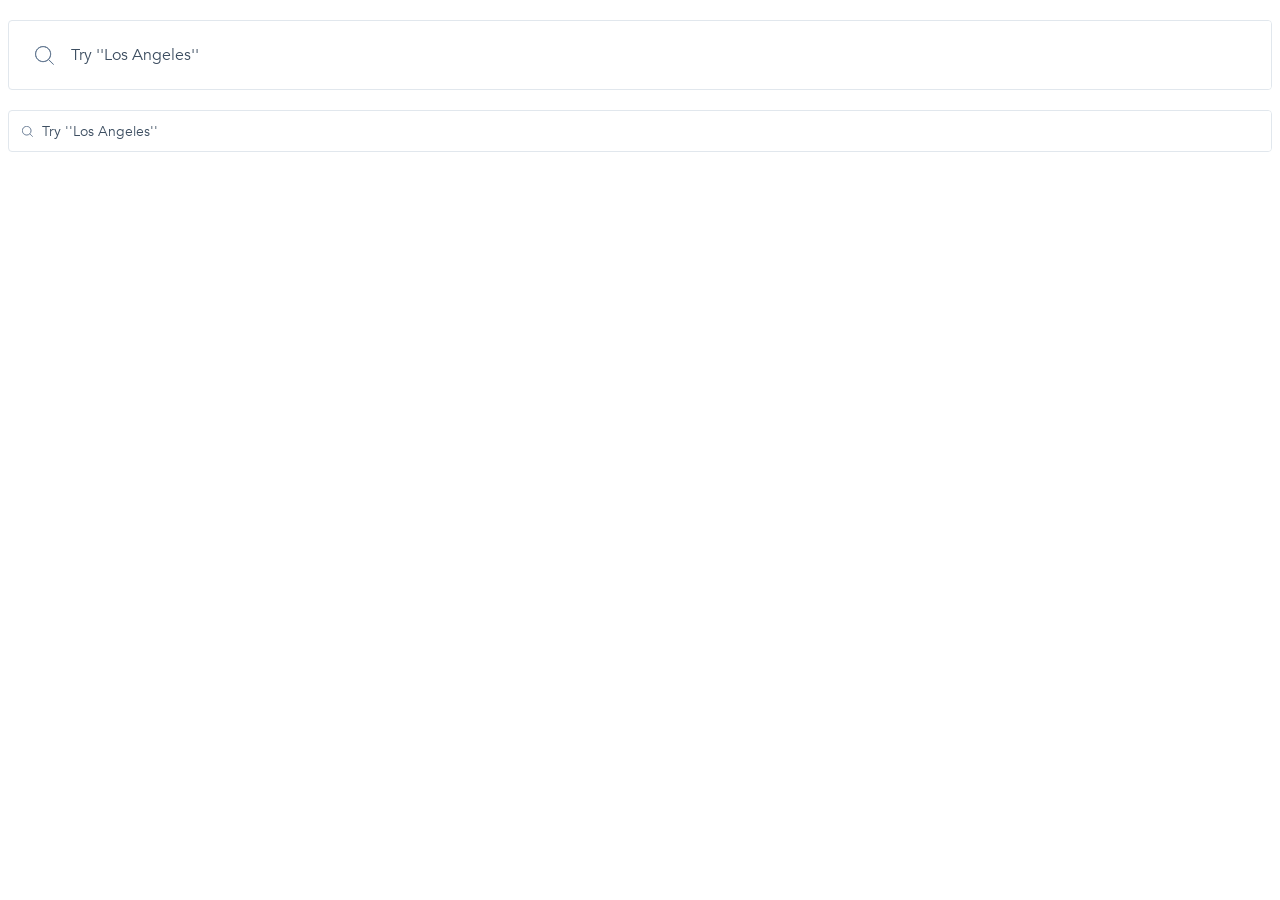
<file: index.html>
<!doctype html><html lang="en"><head><meta charset="utf-8"><meta name="viewport" content="width=device-width, user-scalable=no, initial-scale=1.0, maximum-scale=1.0, minimum-scale=1.0"><meta http-equiv="X-UA-Compatible" content="ie=edge"><title>Document</title><link rel="stylesheet" href="index.0293616b.css"></head><body> <form data-qa="big" class="big_form_city"> <div class="icon_big"></div> <input class="big_input_city" type="text" data-qa="keypress" placeholder="Try ''Los Angeles''"> </form> <form data-qa="small" class="small_form_city"> <div class="icon_small"></div> <input class="small_input_city" type="text" data-qa="hover" placeholder="Try ''Los Angeles''"> </form> </body></html>
</file>
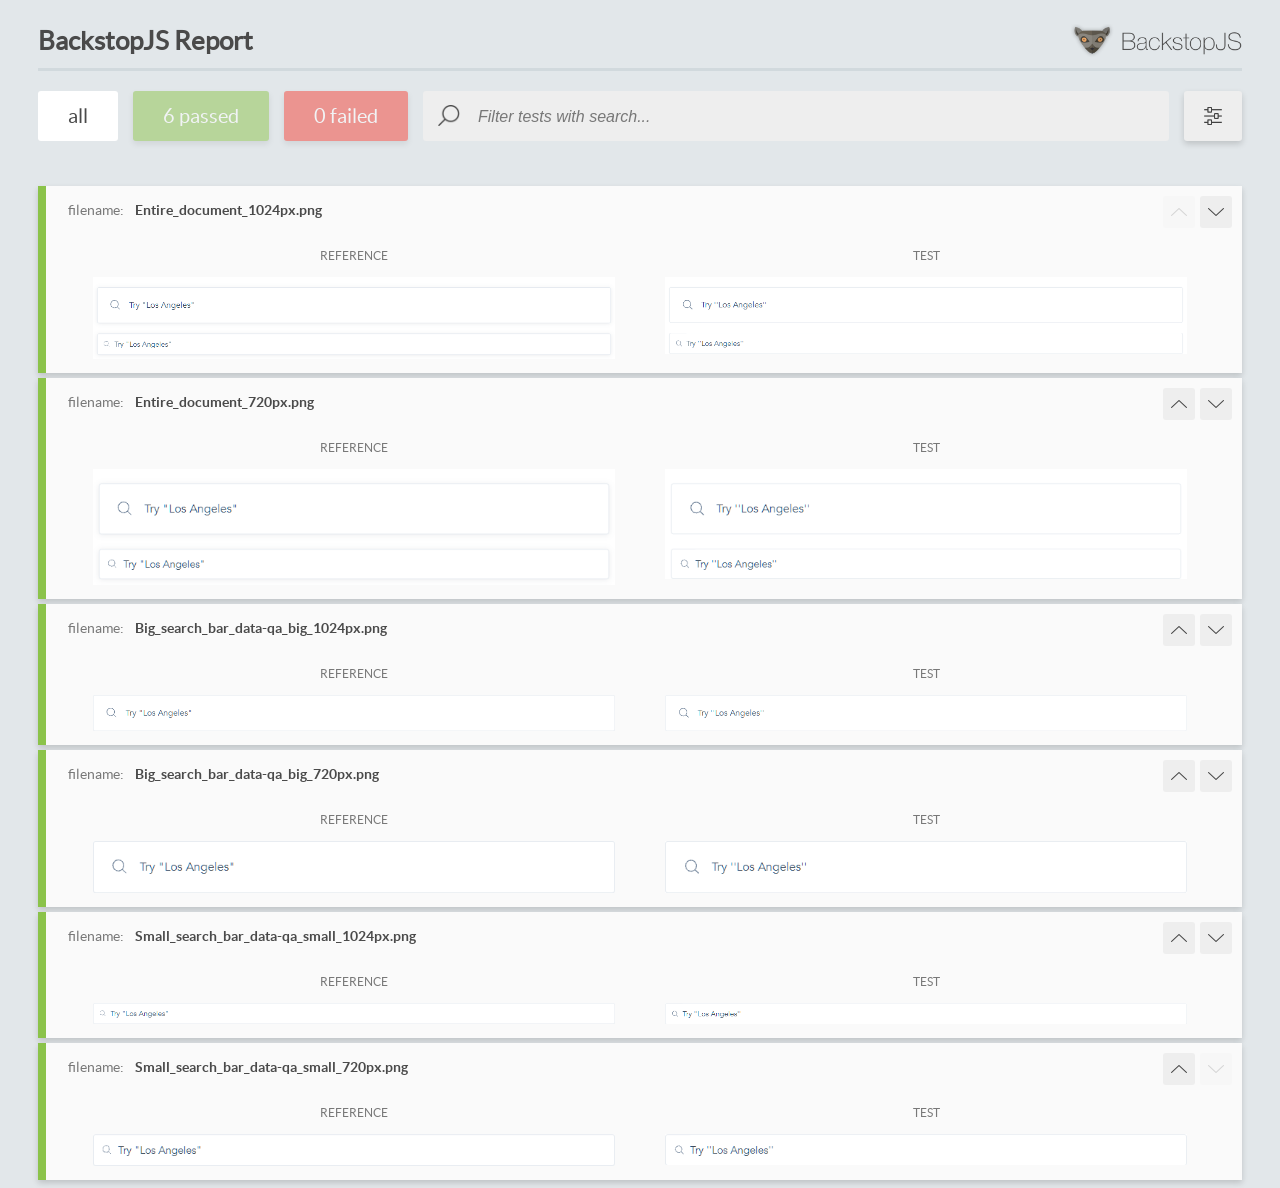
<file: report/html_report/index.html>
<!DOCTYPE html>
<html>
  <head>
    <meta charset="utf-8">
    <!-- Disable Cache -->
    <meta http-equiv="Cache-Control" content="no-cache, no-store, must-revalidate">
    <meta http-equiv="Pragma" content="no-cache">
    <meta http-equiv="Expires" content="0">

    <title>BackstopJS Report</title>

    <style>
      @font-face {
          font-family: 'latoregular';
          src: url('./assets/fonts/lato-regular-webfont.woff2') format('woff2'),
              url('./assets/fonts/lato-regular-webfont.woff') format('woff');
          font-weight: 400;
          font-style: normal;
      }
      @font-face {
          font-family: 'latobold';
          src: url('./assets/fonts/lato-bold-webfont.woff2') format('woff2'),
              url('./assets/fonts/lato-bold-webfont.woff') format('woff');
          font-weight: 700;
          font-style: normal;
      }

      .ReactModal__Body--open {
          overflow: hidden;
      }
      .ReactModal__Body--open .header {
        display: none;
      }

    </style>
  </head>
  <body style="background-color: #E2E7EA">
    <div id="root">

    </div>
    <script>
      function report (report) { // eslint-disable-line no-unused-vars
        window.tests = report;
      }
    </script>
    <script src="config.js"></script>
    <script src="index_bundle.js"></script>
  </body>
</html>
</file>
<file: index.0293616b.css>
@font-face{font-family:Avenir;src:url(Avenir-Book.657c3568.ttf);font-weight:300}body{margin:0;padding:0 8px;font-family:Avenir,Arial,Helvetica,sans-serif;font-weight:300}.big_form_city{box-sizing:border-box;border:1px solid #e1e7ed;border-radius:4px;align-items:center;width:100%;height:70px;margin-top:20px;display:flex;overflow:hidden}.big_input_city{color:#3d4e61;appearance:none;border:0;outline:none;flex:1;height:100%;margin:0;padding:0;font-family:Avenir,Arial,Helvetica,sans-serif;font-size:16px;font-weight:300;line-height:normal}.small_form_city{box-sizing:border-box;border:1px solid #e1e7ed;border-radius:4px;align-items:center;width:100%;height:42px;margin-top:20px;display:flex;overflow:hidden}.small_input_city{color:#3d4e61;appearance:none;border:0;outline:none;flex:1;height:100%;margin:0;padding:0;font-family:Avenir,Arial,Helvetica,sans-serif;font-size:14px;font-weight:300;line-height:normal}.icon_big{background-image:url(Search.ccd3c07b.svg);background-repeat:no-repeat;background-size:contain;width:19px;height:19px;margin:0 17px 0 26px}.icon_small{background-image:url(Search.ccd3c07b.svg);background-repeat:no-repeat;background-size:contain;width:11px;height:11px;margin:0 9px 0 13px}.big_form_city:hover,.big_form_city:focus-within,.small_form_city:hover,.small_form_city:focus-within{box-shadow:0 4px 4px #00000040}input::placeholder{color:#3d4e61}
/*# sourceMappingURL=index.0293616b.css.map */
</file>
